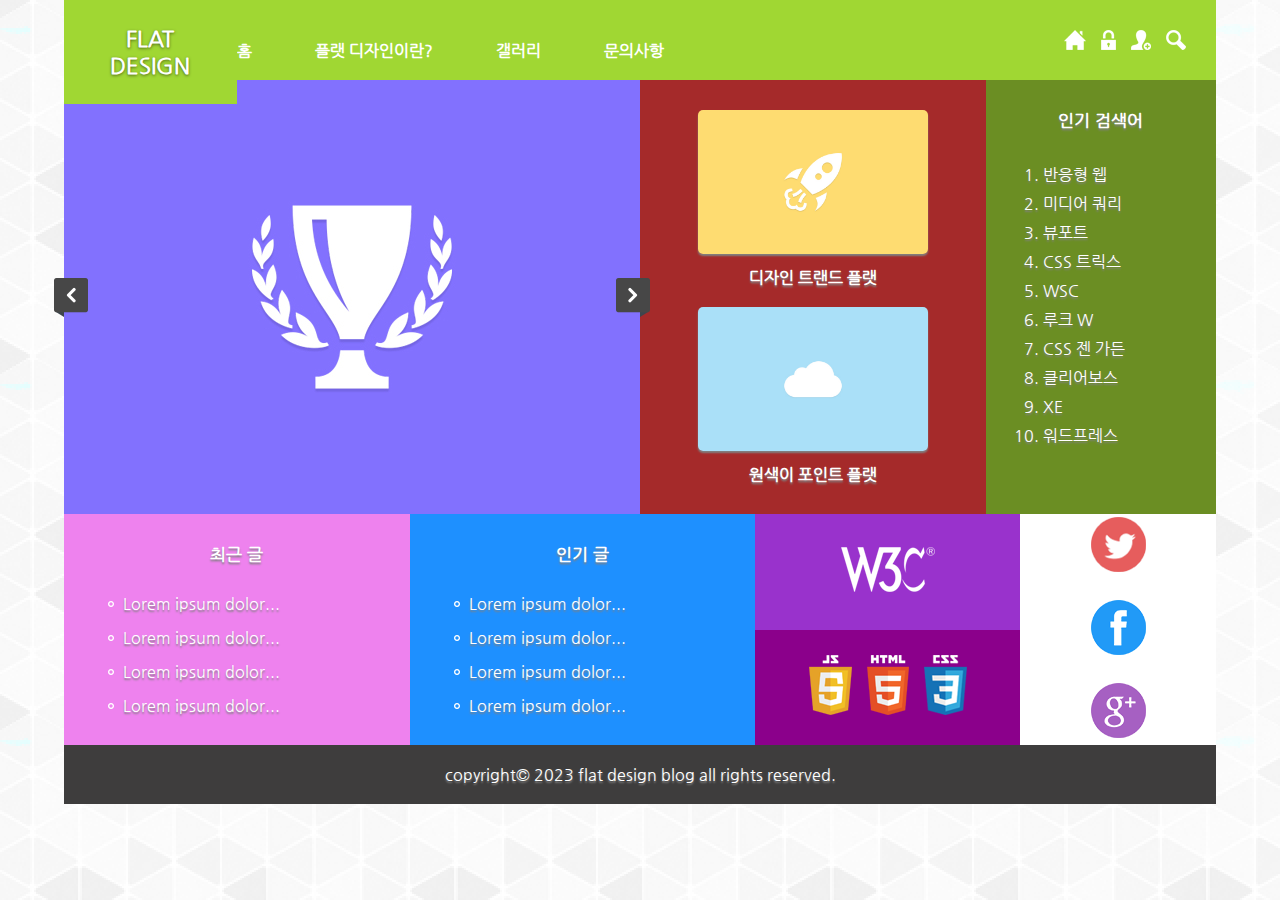
<file: index.html>
<!DOCTYPE html>
<html lang="ko">

<head>
    <meta charset="UTF-8">
    <meta name="viewport" content="width=device-width, initial-scale=1.0">
    <title>FLAT-DESIGN</title>
    <link rel="shortcut icon" href="images/favicon/favicon.ico">
    <link rel="apple-touch-icon-precomposed" href="images/favicon/flat-design-touch.png">
    <!-- <link rel="shortcut icon" href="/images/icon/favicon.ico"> -->
    <link rel="stylesheet" href="css/reset.css">
    <link rel="stylesheet" href="css/default.css">
</head>

<body>
    <div id="wrap">

        <!-- info_section영역 -->
        <section class="info_section">
            <ul class="info_list">
                <li><a href="index.html"><img src="images/s_images/info_icon_01.png" alt="icon1"></a></li>
                <li><a href="#"><img src="images/s_images/info_icon_02.png" alt="icon2"></a></li>
                <li><a href="#"><img src="images/s_images/info_icon_03.png" alt="icon3"></a></li>
                <li><a href="#"><img src="images/s_images/info_icon_04.png" alt="icon4"></a></li>
            </ul><!-- info_list -->
        </section><!-- info_section -->

        <!-- header 영역 -->
        <header class="header">
            <h1 class="logo">
                <a href="index.html">FLAT <br> DESIGN</a>
            </h1><!-- logo -->
            <nav class="nav">
                <ul class="gnb">
                    <li>
                        <a href="index.html">홈</a>
                        <span class="sub_menu_togle_btn">하위토글메뉴버튼</span>
                    </li>
                    <li>
                        <a href="introduce.html">플랫 디자인이란?</a>
                        <span class="sub_menu_togle_btn">하위토글메뉴버튼</span>
                    </li>
                    <li>
                        <a href="gallery.html">갤러리</a>
                        <span class="sub_menu_togle_btn">하위토글메뉴버튼</span>
                    </li>
                    <li>
                        <a href="board.html">문의사항</a>
                        <span class="sub_menu_toggle_btn">하위토글메뉴버튼</span>
                    </li>
                </ul><!-- gnb -->
            </nav><!-- nav -->
            <span class="menu_toggle_btn">전체메뉴토글버튼</span>
        </header><!-- header -->

        <!-- slide_section 영역-->
        <section class="slide_section">
            <span class="prev_btn">이전버튼</span>
            <span class="next_btn">다음버튼</span>
        </section><!-- slide_section -->

        <!-- last_post_section 영역 -->
        <section class="last_post_section">
            <h2 class="title">최근 글</h2>
            <ul class="last_post_list">
                <li><a href="#">Lorem ipsum dolor...</a></li>
                <li><a href="#">Lorem ipsum dolor...</a></li>
                <li><a href="#">Lorem ipsum dolor...</a></li>
                <li><a href="#">Lorem ipsum dolor...</a></li>
            </ul><!-- last_post_list -->
        </section><!-- last_post -->

        <!-- popular_post영역 -->
        <section class="popular_post_section">
            <h2 class="title">인기 글</h2>
            <ul class="popular_post_list">
                <li><a href="#">Lorem ipsum dolor...</a></li>
                <li><a href="#">Lorem ipsum dolor...</a></li>
                <li><a href="#">Lorem ipsum dolor...</a></li>
                <li><a href="#">Lorem ipsum dolor...</a></li>
            </ul><!-- last_post_list -->
        </section><!-- popular_post -->

        <!-- gallery_section 영역 -->
        <section class="gallery_section">
            <ul class="gallery_list">
                <li>
                    <a href="#">
                        <figure>
                            <img src="images/p_images/gallery_01.jpg" alt="갤러리1">
                            <figcaption>디자인 트랜드 플랫</figcaption>
                        </figure>
                    </a>
                </li>
                <li>
                    <a href="#">
                        <figure>
                            <img src="images/p_images/gallery_02.jpg" alt="갤러리2">
                            <figcaption>원색이 포인트 플랫</figcaption>
                        </figure>
                    </a>
                </li>
            </ul><!-- gallery_list -->
        </section><!-- gallery_section -->

        <!-- rankup_section 영역 -->
        <section class="rankup_section">
            <h2 class="title">인기 검색어</h2>
            <ul class="rankup_list">
                <li><a href="#">반응형 웹</a></li>
                <li><a href="#">미디어 쿼리</a></li>
                <li><a href="#">뷰포트</a></li>
                <li><a href="#">CSS 트릭스</a></li>
                <li><a href="#">WSC</a></li>
                <li><a href="#">루크 W</a></li>
                <li><a href="#">CSS 젠 가든</a></li>
                <li><a href="#">클리어보스</a></li>
                <li><a href="#">XE</a></li>
                <li><a href="#">워드프레스</a></li>
            </ul><!-- rankup_list -->
        </section><!-- rankup_section -->

        <!-- banner_section 영역 -->
        <section class="banner_section">
            <div class="banner_box_1">
                <a href="#"><img src="images/s_images/w3c_logo.png" alt="logo"></a>
            </div><!-- banner_box_1 -->

            <div class="banner_box_2">
                <ul class="banner_list">
                    <li><a href="#"><img src="images/s_images/js_logo.png" alt="js"></a></li>
                    <li><a href="#"><img src="images/s_images/html_logo.png" alt="html"></a></li>
                    <li><a href="#"><img src="images/s_images/css_logo.png" alt="css"></a></li>
                </ul><!-- banner_list -->
            </div><!-- banner_box_2 -->

        </section><!-- banner_section -->

        <!-- sns_section 영역 -->
        <section class="sns_section">
            <ul class="sns_list">
                <li><a href="#"><img src="images/s_images/social_icon_01.png" alt="social1"></a></li>
                <li><a href="#"><img src="images/s_images/social_icon_02.png" alt="social2"></a></li>
                <li><a href="#"><img src="images/s_images/social_icon_03.png" alt="social3"></a></li>
            </ul><!-- sns_list -->
        </section><!-- sns_section -->

    <!-- footer 영역 -->
        <footer class="footer">
            <p>
                copyright&copy; 2023 flat design blog all rights reserved.
            </p>
    </footer><!-- footer -->
    </div><!-- wrap -->
</body>

</html>
</file>
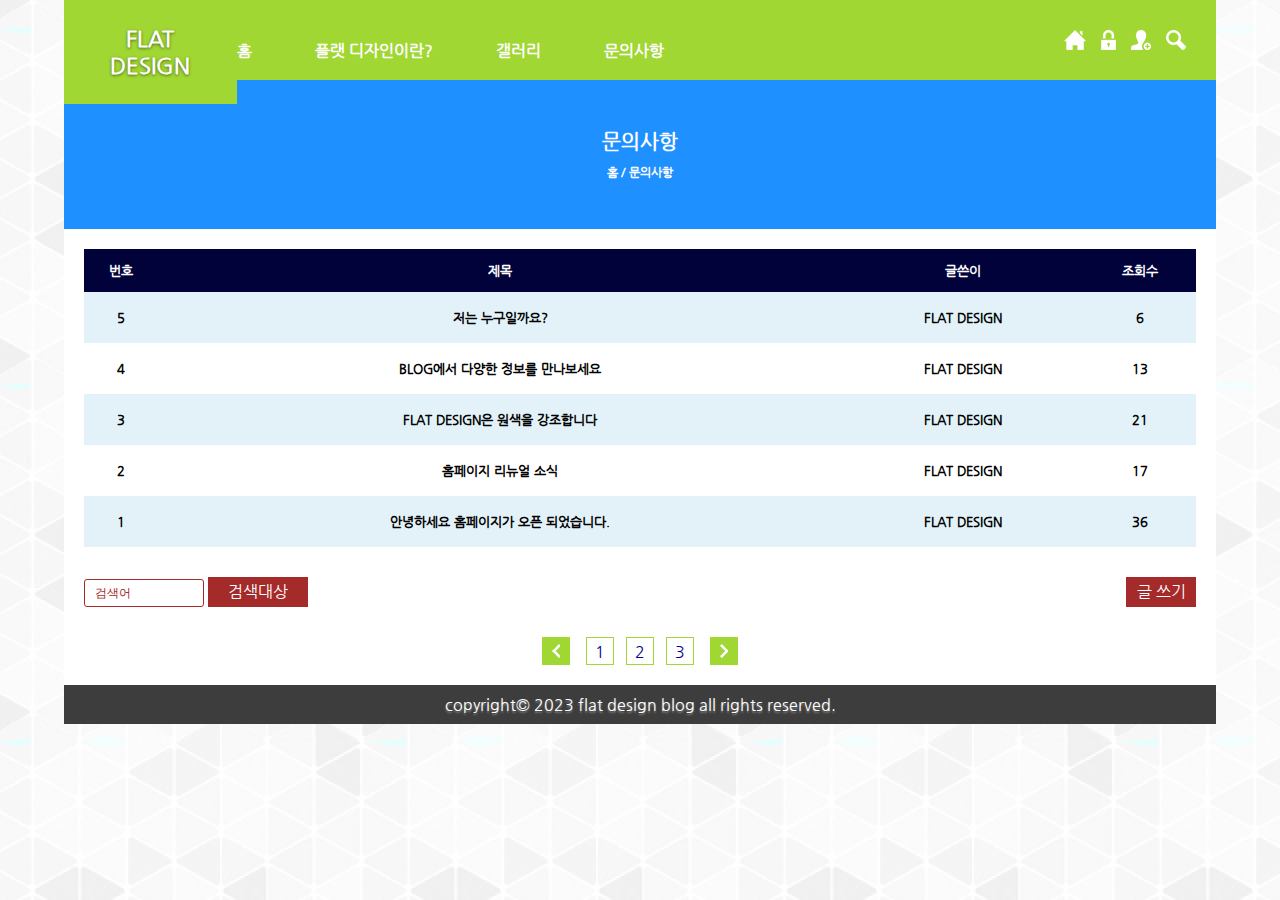
<file: board.html>
<!DOCTYPE html>
<html lang="ko">
<head>
    <meta charset="UTF-8">
    <meta name="viewport" content="width=device-width, initial-scale=1.0">
    <title>문의사항</title>
    <link rel="shortcut icon" href="images/favicon/favicon.ico">
    <link rel="stylesheet" href="css/reset.css">
    <link rel="stylesheet" href="css/board.css">
</head>
<body>
    <div id="wrap">
        
        <!-- info_section영역 -->
        <section class="info_section">
            <ul class="info_list">
                <li><a href="index.html"><img src="images/s_images/info_icon_01.png" alt="icon1"></a></li>
                <li><a href="#"><img src="images/s_images/info_icon_02.png" alt="icon2"></a></li>
                <li><a href="#"><img src="images/s_images/info_icon_03.png" alt="icon3"></a></li>
                <li><a href="#"><img src="images/s_images/info_icon_04.png" alt="icon4"></a></li>
            </ul><!-- info_list -->
        </section><!-- info_section -->

        <!-- header 영역 -->
        <header class="header">
            <h1 class="logo">
                <a href="index.html">FLAT <br> DESIGN</a>
            </h1><!-- logo -->
            <nav class="nav">
                <ul class="gnb">
                    <li>
                        <a href="index.html">홈</a>
                        <span class="sub_menu_togle_btn">하위토글메뉴버튼</span>
                    </li>
                    <li>
                        <a href="introduce.html">플랫 디자인이란?</a>
                        <span class="sub_menu_togle_btn">하위토글메뉴버튼</span>
                    </li>
                    <li>
                        <a href="gallery.html">갤러리</a>
                        <span class="sub_menu_togle_btn">하위토글메뉴버튼</span>
                    </li>
                    <li>
                        <a href="board.html">문의사항</a>
                        <span class="sub_menu_toggle_btn">하위토글메뉴버튼</span>
                    </li>
                </ul><!-- gnb -->
            </nav><!-- nav -->
            <span class="menu_toggle_btn">전체메뉴토글버튼</span>
        </header><!-- header -->

        <!--sub_header_section 영역  -->
        <section class="sub_header_section">
            <h2>문의사항</h2>
            <p>
                <a href="index.html">홈 / </a>
                <a href="board.html">문의사항</a>
            </p>
        </section><!-- sub_header_section -->

        <section class="content_section">
            <div class="content_row_1">
                <table class="board_table">
                    <caption>문의사항 게시판</caption>
                    <thead>
                        <tr>
                            <th>번호</th>
                            <th>제목</th>
                            <th>글쓴이</th>
                            <th>조회수</th>
                        </tr>
                    </thead>
                    <tbody>
                        <tr>
                            <td>5</td>
                            <td><a href="#">저는 누구일까요?</a></td>
                            <td>FLAT DESIGN</td>
                            <td>6</td>
                        </tr>
                        <tr>
                            <td>4</td>
                            <td><a href="#">BLOG에서 다양한 정보를 만나보세요</a></td>
                            <td>FLAT DESIGN</td>
                            <td>13</td>
                        </tr>
                        <tr>
                            <td>3</td>
                            <td><a href="#">FLAT DESIGN은 원색을 강조합니다</a></td>
                            <td>FLAT DESIGN</td>
                            <td>21</td>
                        </tr>
                        <tr>
                            <td>2</td>
                            <td><a href="#">홈페이지 리뉴얼 소식</a></td>
                            <td>FLAT DESIGN</td>
                            <td>17</td>
                        </tr>
                        <tr>
                            <td>1</td>
                            <td><a href="#">안녕하세요 홈페이지가 오픈 되었습니다.</a></td>
                            <td>FLAT DESIGN</td>
                            <td>36</td>
                        </tr>
                    </tbody>
                </table><!-- board_table -->
            </div><!-- content_row_1 -->
            <div class="content_row_2">
                <div class="search_box">
                    <form action="#">
                        <input type="search" class="search_win" placeholder="검색어">
                        <div class="search_select_box">
                            <span>검색대상</span>
                            <ul class="search_select_list">
                                <li>제목</li>
                                <li>내용</li>
                                <li>제목+내용</li>
                                <li>댓글</li>
                                <li>이름</li>
                                <li>닉네임</li>
                                <li>아이디</li>
                                <li>태그</li>
                            </ul>
                        </div><!-- search_seclect_box -->
                    </form>
                </div><!-- search_box -->
                <div class="write_box">
                    <a href="#">글 쓰기</a>
                </div><!-- write_box -->
            </div><!-- content_row_2 -->

            <div class="content_row_3">
                <span class="list_prev_btn">갤러리 이전버튼</span>
                <a href="#">1</a>
                <a href="#">2</a>
                <a href="#">3</a>
                <span class="list_next_btn">갤러리 다음버튼</span>
            </div><!-- content_row_3 -->
        </section><!-- content_section -->

                <!-- footer 영역 -->
                <footer class="footer">
                    <p>
                        copyright&copy; 2023 flat design blog all rights reserved.
                    </p>
                </footer><!-- footer -->

        </section><!-- content_section -->

    </div>
</body>
</html>
</file>
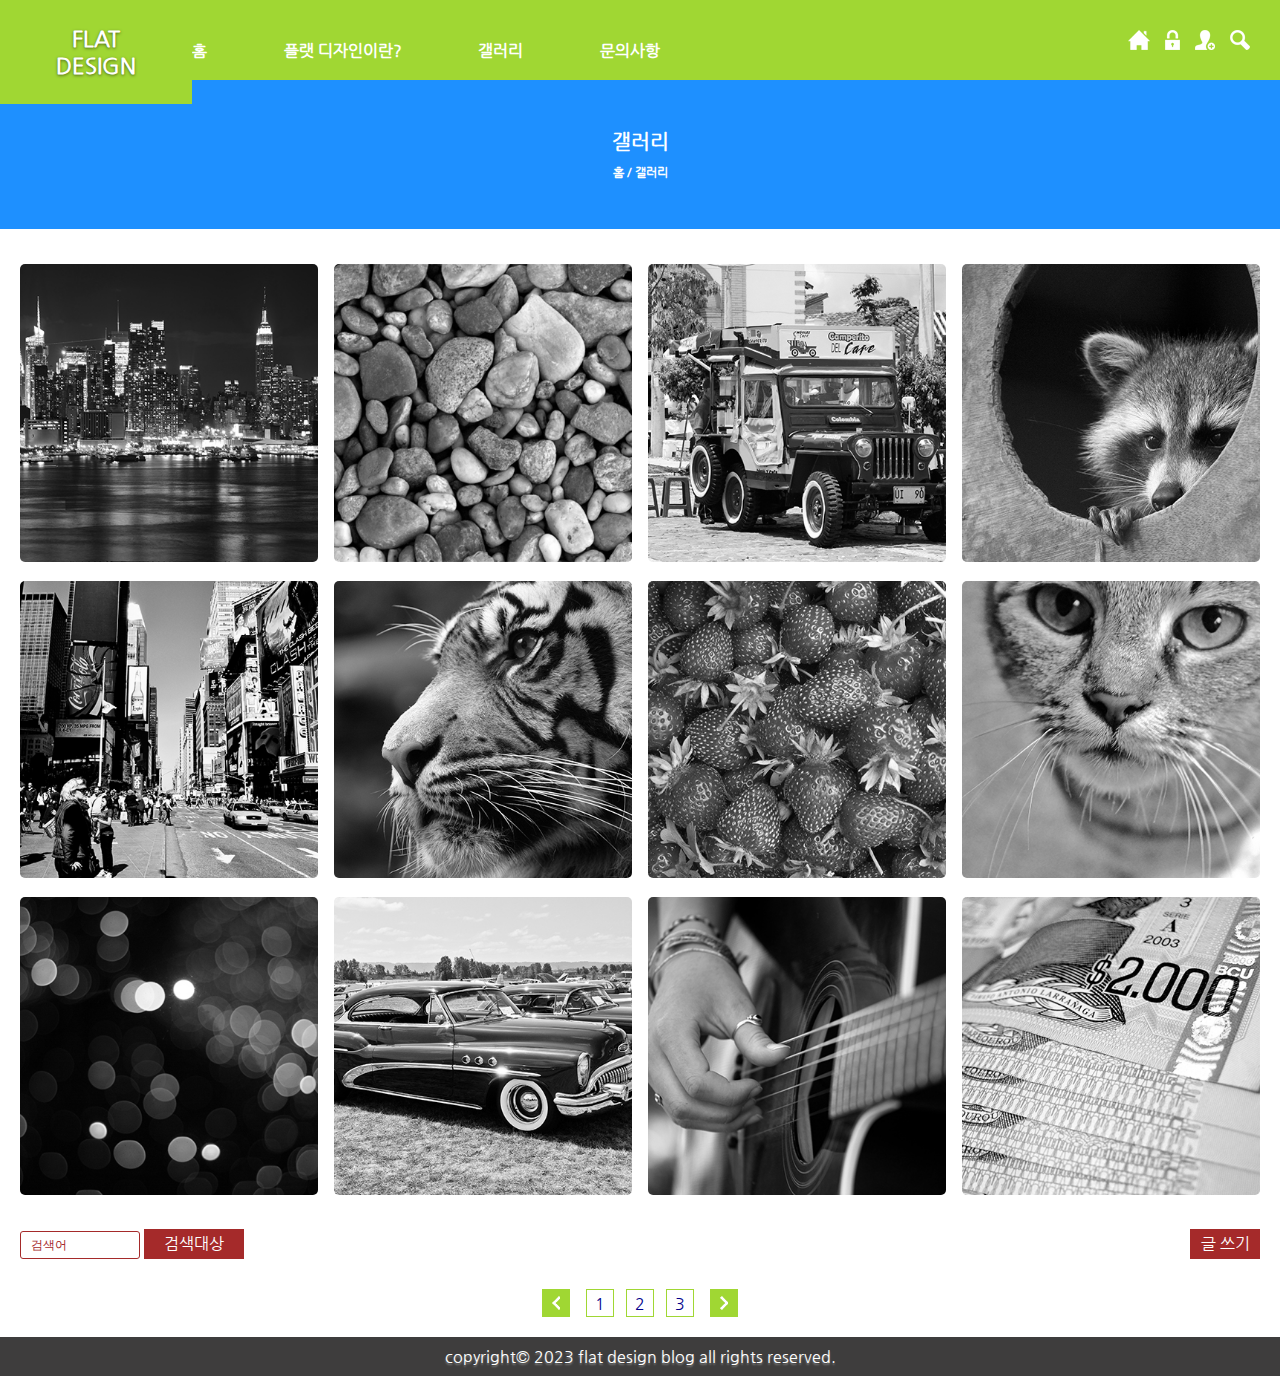
<file: gallery.html>
<!DOCTYPE html>
<html lang="ko">
<head>
    <meta charset="UTF-8">
    <meta name="viewport" content="width=device-width, initial-scale=1.0">
    <title>갤러리</title>
    <link rel="shortcut icon" href="images/favicon/favicon.ico">
    <link rel="stylesheet" href="css/reset.css">
    <link rel="stylesheet" href="css/gallery.css">
</head>
<body>
   <div class="wrap">
        <!-- info_section영역 -->
        <section class="info_section">
            <ul class="info_list">
                <li><a href="index.html"><img src="images/s_images/info_icon_01.png" alt="icon1"></a></li>
                <li><a href="#"><img src="images/s_images/info_icon_02.png" alt="icon2"></a></li>
                <li><a href="#"><img src="images/s_images/info_icon_03.png" alt="icon3"></a></li>
                <li><a href="#"><img src="images/s_images/info_icon_04.png" alt="icon4"></a></li>
            </ul><!-- info_list -->
        </section><!-- info_section -->

        <!-- header 영역 -->
        <header class="header">
            <h1 class="logo">
                <a href="index.html">FLAT <br> DESIGN</a>
            </h1><!-- logo -->
            <nav class="nav">
                <ul class="gnb">
                    <li>
                        <a href="index.html">홈</a>
                        <span class="sub_menu_togle_btn">하위토글메뉴버튼</span>
                    </li>
                    <li>
                        <a href="introduce.html">플랫 디자인이란?</a>
                        <span class="sub_menu_togle_btn">하위토글메뉴버튼</span>
                    </li>
                    <li>
                        <a href="gallery.html">갤러리</a>
                        <span class="sub_menu_togle_btn">하위토글메뉴버튼</span>
                    </li>
                    <li>
                        <a href="board.html">문의사항</a>
                        <span class="sub_menu_toggle_btn">하위토글메뉴버튼</span>
                    </li>
                </ul><!-- gnb -->
            </nav><!-- nav -->
            <span class="menu_toggle_btn">전체메뉴토글버튼</span>
        </header><!-- header -->

        <!--sub_header_section 영역  -->
        <section class="sub_header_section">
            <h2>갤러리</h2>
            <p>
                <a href="index.html">홈 / </a>
                <a href="gallery.html">갤러리</a>
            </p>
        </section><!-- sub_header_section -->

        <section class="content_section">
            <div class="content_row_1">
                <ul class="gallery_list">
                    <li><a href="#"><img src="images/p_images/sub_gallery_01.jpg" alt="sub_gallery_01"></a></li>
                    <li><a href="#"><img src="images/p_images/sub_gallery_02.jpg" alt="sub_gallery_02"></a></li>
                    <li><a href="#"><img src="images/p_images/sub_gallery_03.jpg" alt="sub_gallery_03"></a></li>
                    <li><a href="#"><img src="images/p_images/sub_gallery_04.jpg" alt="sub_gallery_04"></a></li>
                    <li><a href="#"><img src="images/p_images/sub_gallery_05.jpg" alt="sub_gallery_05"></a></li>
                    <li><a href="#"><img src="images/p_images/sub_gallery_06.jpg" alt="sub_gallery_06"></a></li>
                    <li><a href="#"><img src="images/p_images/sub_gallery_07.jpg" alt="sub_gallery_07"></a></li>
                    <li><a href="#"><img src="images/p_images/sub_gallery_08.jpg" alt="sub_gallery_08"></a></li>
                    <li><a href="#"><img src="images/p_images/sub_gallery_09.jpg" alt="sub_gallery_09"></a></li>
                    <li><a href="#"><img src="images/p_images/sub_gallery_10.jpg" alt="sub_gallery_10"></a></li>
                    <li><a href="#"><img src="images/p_images/sub_gallery_11.jpg" alt="sub_gallery_11"></a></li>
                    <li><a href="#"><img src="images/p_images/sub_gallery_12.jpg" alt="sub_gallery_12"></a></li>
                </ul><!-- gallery_list -->
            </div><!-- content_row_1 -->

            <div class="content_row_2">
                <div class="search_box">
                    <form action="#">
                        <input type="search" class="search_win" placeholder="검색어">
                        <div class="search_select_box">
                            <span>검색대상</span>
                            <ul class="search_select_list">
                                <li>제목</li>
                                <li>내용</li>
                                <li>제목+내용</li>
                                <li>댓글</li>
                                <li>이름</li>
                                <li>닉네임</li>
                                <li>아이디</li>
                                <li>태그</li>
                            </ul>
                        </div><!-- search_seclect_box -->
                    </form>
                </div><!-- search_box -->
                <div class="write_box">
                    <a href="#">글 쓰기</a>
                </div><!-- write_box -->
            </div><!-- content_row_2 -->

            <div class="content_row_3">
                <span class="list_prev_btn">갤러리 이전버튼</span>
                <a href="#">1</a>
                <a href="#">2</a>
                <a href="#">3</a>
                <span class="list_next_btn">갤러리 다음버튼</span>
            </div><!-- content_row_3 -->
        </section><!-- content_section -->

                <!-- footer 영역 -->
                <footer class="footer">
                    <p>
                        copyright&copy; 2023 flat design blog all rights reserved.
                    </p>
                </footer><!-- footer -->

   </div> <!-- wrap -->
</body>
</html>
</file>
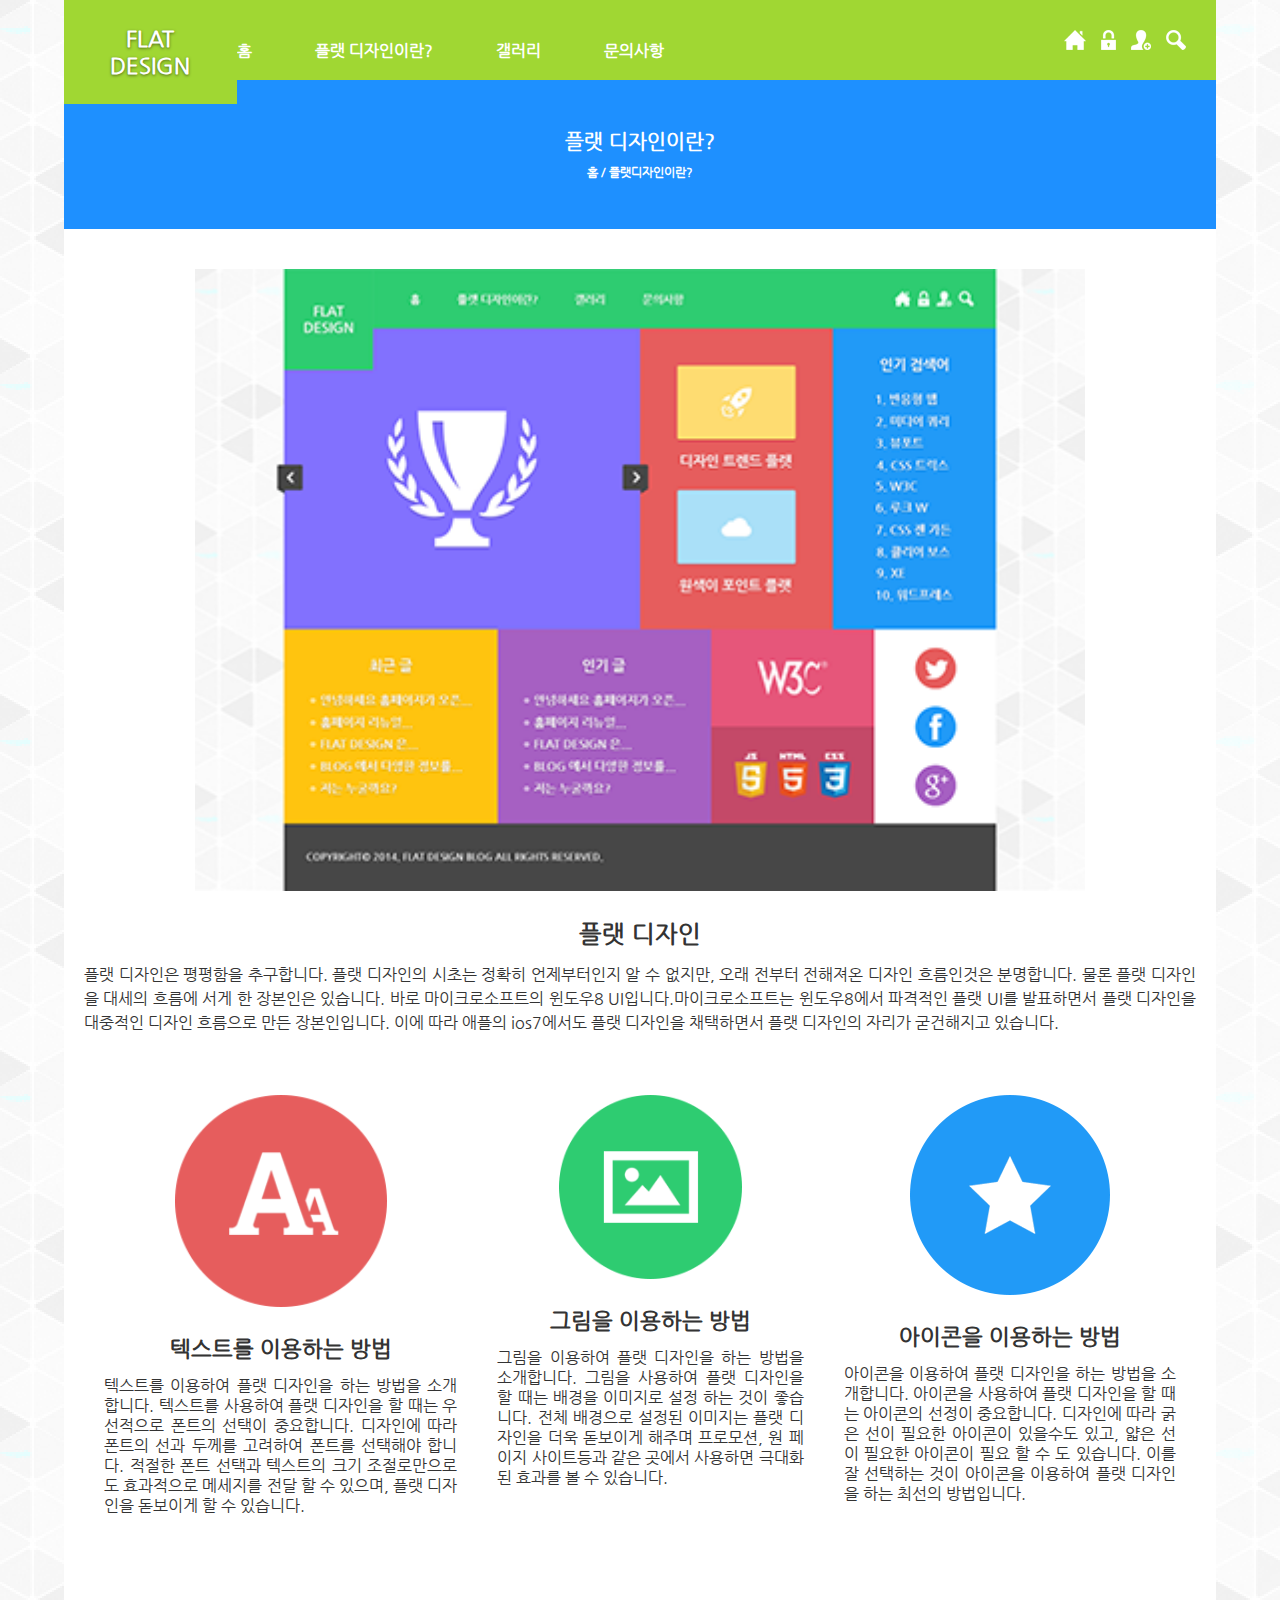
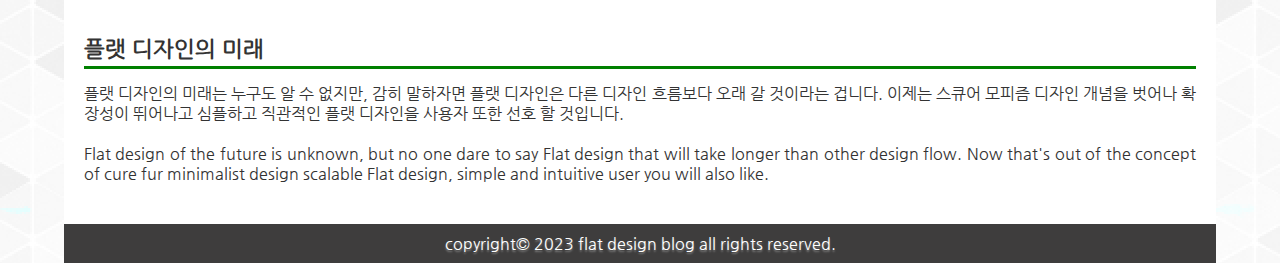
<file: introduce.html>
<!DOCTYPE html>
<html lang="ko">

<head>
    <meta charset="UTF-8">
    <meta name="viewport" content="width=device-width, initial-scale=1.0">
    <title>플랫디자인이란?</title>
    <link rel="shortcut icon" href="images/favicon/favicon.ico">
    <link rel="stylesheet" href="css/reset.css">
    <link rel="stylesheet" href="css/introduce.css">

</head>

<body>
    <div id="wrap">

        <!-- info_section영역 -->
        <section class="info_section">
            <ul class="info_list">
                <li><a href="index.html"><img src="images/s_images/info_icon_01.png" alt="icon1"></a></li>
                <li><a href="#"><img src="images/s_images/info_icon_02.png" alt="icon2"></a></li>
                <li><a href="#"><img src="images/s_images/info_icon_03.png" alt="icon3"></a></li>
                <li><a href="#"><img src="images/s_images/info_icon_04.png" alt="icon4"></a></li>
            </ul><!-- info_list -->
        </section><!-- info_section -->

        <!-- header 영역 -->
        <header class="header">
            <h1 class="logo">
                <a href="index.html">FLAT <br> DESIGN</a>
            </h1><!-- logo -->
            <nav class="nav">
                <ul class="gnb">
                    <li>
                        <a href="index.html">홈</a>
                        <span class="sub_menu_togle_btn">하위토글메뉴버튼</span>
                    </li>
                    <li>
                        <a href="introduce.html">플랫 디자인이란?</a>
                        <span class="sub_menu_togle_btn">하위토글메뉴버튼</span>
                    </li>
                    <li>
                        <a href="gallery.html">갤러리</a>
                        <span class="sub_menu_togle_btn">하위토글메뉴버튼</span>
                    </li>
                    <li>
                        <a href="board.html">문의사항</a>
                        <span class="sub_menu_toggle_btn">하위토글메뉴버튼</span>
                    </li>
                </ul><!-- gnb -->
            </nav><!-- nav -->
            <span class="menu_toggle_btn">전체메뉴토글버튼</span>
        </header><!-- header -->

        <!--sub_header_section 영역  -->
        <section class="sub_header_section">
            <h2>플랫 디자인이란?</h2>
            <p>
                <a href="index.html">홈 / </a>
                <a href="introduce.html">플랫디자인이란?</a>
            </p>
        </section><!-- sub_header_section -->

        <section class="content_section">
            <div class="content_row_1">
                <img src="images/s_images/introduce_01.png" alt="introduce_01">
                <h3>플랫 디자인</h3>
                <p>
                    플랫 디자인은 평평함을 추구합니다. 플랫 디자인의 시초는 정확히 언제부터인지 알 수 없지만, 오래 전부터 전해져온 디자인 흐름인것은 분명합니다. 물론 플랫 디자인을 대세의 흐름에
                    서게 한 장본인은 있습니다. 바로 마이크로소프트의 윈도우8 UI입니다.마이크로소프트는 윈도우8에서 파격적인 플랫 UI를 발표하면서 플랫 디자인을 대중적인 디자인 흐름으로 만든
                    장본인입니다. 이에 따라 애플의 ios7에서도 플랫 디자인을 채택하면서 플랫 디자인의 자리가 굳건해지고 있습니다.
                </p>
            </div><!-- content_row_1 -->
            <div class="content_row_2">
                <ul>
                    <li>
                        <img src="images/s_images/introduce_02.png" alt="introduce_02">
                        <h4>텍스트를 이용하는 방법</h4>
                        <p>
                            텍스트를 이용하여 플랫 디자인을 하는 방법을 소개합니다. 텍스트를 사용하여 플랫 디자인을 할 때는 우선적으로 폰트의 선택이 중요합니다. 디자인에 따라 폰트의 선과
                            두께를 고려하여 폰트를 선택해야 합니다. 적절한 폰트 선택과 텍스트의 크기 조절로만으로도 효과적으로 메세지를 전달 할 수 있으며, 플랫 디자인을 돋보이게 할 수
                            있습니다.
                        </p>
                    </li>
                    <li>
                        <img src="images/s_images/introduce_03.png" alt="introduce_03">
                        <h4>그림을 이용하는 방법</h4>
                        <p>
                            그림을 이용하여 플랫 디자인을 하는 방법을 소개합니다. 그림을 사용하여 플랫 디자인을 할 때는 배경을 이미지로 설정 하는 것이 좋습니다. 전체 배경으로 설정된
                            이미지는 플랫 디자인을 더욱 돋보이게 해주며 프로모션, 원 페이지 사이트등과 같은 곳에서 사용하면 극대화 된 효과를 볼 수 있습니다.
                        </p>
                    </li>
                    <li>
                        <img src="images/s_images/introduce_04.png" alt="introduce_04">
                        <h4>아이콘을 이용하는 방법</h4>
                        <p>
                            아이콘을 이용하여 플랫 디자인을 하는 방법을 소개합니다. 아이콘을 사용하여 플랫 디자인을 할 때는 아이콘의 선정이 중요합니다. 디자인에 따라 굵은 선이 필요한
                            아이콘이 있을수도 있고, 얇은 선이 필요한 아이콘이 필요 할 수 도 있습니다. 이를 잘 선택하는 것이 아이콘을 이용하여 플랫 디자인을 하는 최선의 방법입니다.
                        </p>
                    </li>
                </ul>
            </div><!-- content_row_2 -->
            <div class="content_row_3">
                <h4>플랫 디자인의 미래</h4>
                <div class="para">
                    <p>
                        플랫 디자인의 미래는 누구도 알 수 없지만, 감히 말하자면 플랫 디자인은 다른 디자인 흐름보다 오래 갈 것이라는 겁니다. 이제는 스큐어 모피즘 디자인 개념을 벗어나 확장성이
                        뛰어나고 심플하고 직관적인 플랫 디자인을 사용자 또한 선호 할 것입니다.
                    </p>
                    <p>
                        Flat design of the future is unknown, but no one dare to say Flat design that will take longer
                        than
                        other design flow. Now that's out of the concept of cure fur minimalist design scalable Flat
                        design,
                        simple and intuitive user you will also like.
                    </p>
                </div><!-- para -->
            </div><!-- content_row_3 -->
        </section><!-- content_section -->

        <!-- footer 영역 -->
        <footer class="footer">
            <p>
                copyright&copy; 2023 flat design blog all rights reserved.
            </p>
        </footer><!-- footer -->

    </div><!-- wrap -->
</body>

</html>
</file>
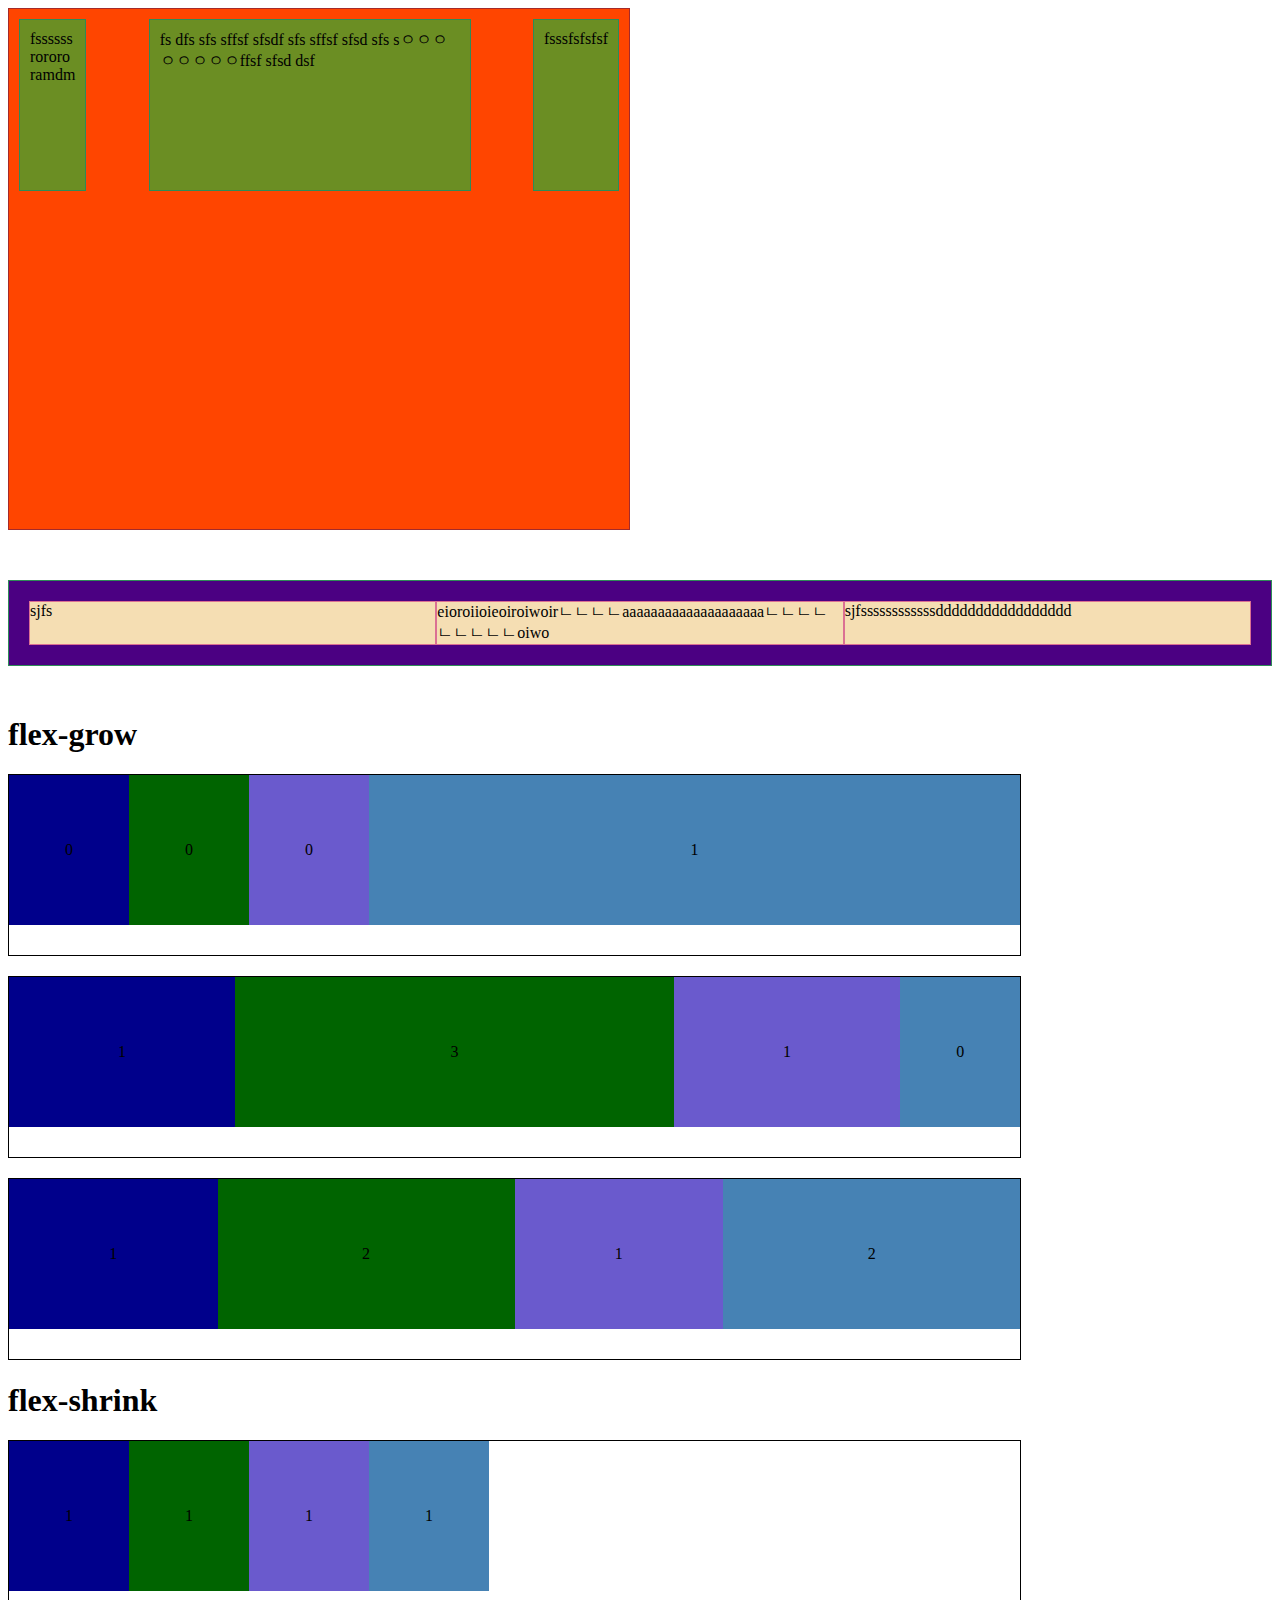
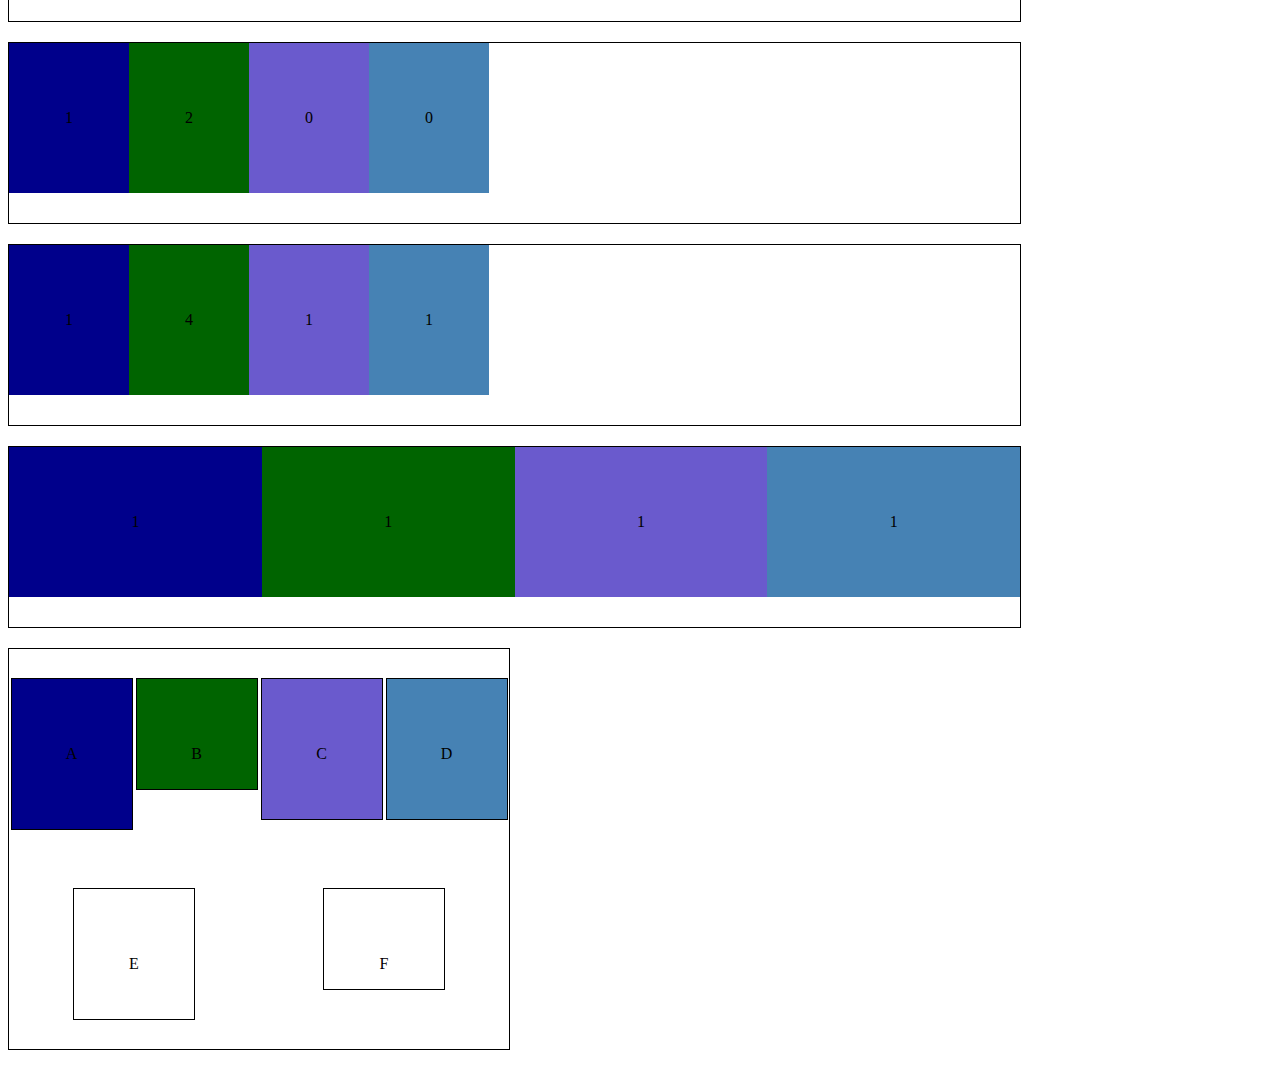
<file: 플렉스연습.html>
<!DOCTYPE html>
<html lang="ko">

<head>
    <meta charset="UTF-8">
    <meta name="viewport" content="width=device-width, initial-scale=1.0">
    <title>Document</title>
    <style type="text/css">
        .container {
            display: flex;

            /* flex-direction: row; */
            /* flex-direction: row-reverse; */
            /* flex-direction: column; */
            /* flex-direction: column-reverse; */

            /* flex-wrap: nowrap; */
            flex-wrap: wrap;
            /* flex-wrap: wrap-reverse; */

            /* flex-wrap: row wrap; */

            /* justify-content: flex-start; */
            /* justify-content: flex-end; */
            /* justify-content: center; */
            /* justify-content: space-around; */
            justify-content: space-between;

            /* align-items: flex-end; */
            /* align-items: flex-start; */
            /* align-items: center; */

            align-content: center;
            align-content: space-around;
            align-content: space-between;

            /* display: inline-flex; */

            background: orangered;
            border: 1px solid brown;
            padding: 10px;
            width: 600px;
            height: 500px;
        }

        .item {
            background: olivedrab;
            border: 1px seagreen solid;
            padding: 10px;
            /* width: 150px;
            height: 150px; */
            /* margin: 0 20px; */
        }

        .item1 {
            width: 300px;
            height: 150px;
        }
        .contents{
            background: indigo;
            border: 1px seagreen solid;
            padding: 20px;
            margin: 50px 0;
            display: flex;

        }
        .box{
            background: wheat;
            border: 1px solid palevioletred;
            /*  플렉스 베이시스
            플렉스 아이템의 데이터 있는 영역의 크기를 설정
            row일 때는 너비, colum일때는 높이를 말함 
            단독 사용은 잘 안하고, 그로우와 쉬링크와 같이 사용
            따로따로 뜯어써도 써도 되지만 보통 flex로 한 번에 같이 써주는데
            그로우 쉬링크 베이시스 순으로 써줌 flex: 0 1 auto; 
            px는 베이시스에만 사용*/
            /* flex-basis: auto; 기본값으로 가진 만큼만 나타남 */
            /* flex-basis: 0;  */
            /* flex-basis: 50%; 크기를 n분의 1 */
            /* flex-basis: 300px; 기본 크기를 300px로 설정, 단 글자가 넘쳐도 넘치는 내용 보여줌*/
            /* flex-basis:50px ; */
            /* flex-basis: 10rem; */
            /* flex-basis: content; 박스에 위드값을 걸었을 떄 박스 위드값 만큼 나타남 */
            width: 100px;
            flex-basis: 100px;
            /* flex-grow: ; 플렉스-베이시스를 기준으로 커질 때 여백의 비율 
            값이 커질 수록 크게 늘어남 */
            /* flex-grow: 0; 기본값으로 내용만큼만 나타냄  */
            /* flex-shrink: ; 플렉스-베이시스를 기준으로 작아질 때 여백의 비율  
            값이 커질 수록 작게 줄어들음*/
            flex-grow: 1;
        }

        .f_container{
            width: 80%;
            height: 180px;
            margin-bottom: 20px;
            display: flex;
            border: 1px solid black;

        }
        .f_item{
            height: 150px;
            text-align: center;
            line-height: 150px;
            flex-basis: 120px;
        }
        .f_item:nth-child(1){
            background: darkblue;
        }
        .f_item:nth-child(2){
            background: darkgreen;
        }
        .f_item:nth-child(3){
            background: slateblue;
        }
        .f_item:nth-child(4){
            background: steelblue;
        }
        .container1 .f_item:nth-child(1){flex-grow: 0;}
        .container1 .f_item:nth-child(2){flex-grow: 0;}
        .container1 .f_item:nth-child(3){flex-grow: 0;}
        .container1 .f_item:nth-child(4){flex-grow: 1;}
        .container2{}
        .container2 .f_item:nth-child(1){flex-grow: 1;}
        .container2 .f_item:nth-child(2){flex-grow: 3;}
        .container2 .f_item:nth-child(3){flex-grow: 1;}
        .container2 .f_item:nth-child(4){flex-grow: 0;}
        .container3{}
        .container3 .f_item:nth-child(1){flex-grow: 1;}
        .container3 .f_item:nth-child(2){flex-grow: 2;}
        .container3 .f_item:nth-child(3){flex-grow: 1;}
        .container3 .f_item:nth-child(4){flex-grow: 2;}

        .container4 .f_item:nth-child(1){flex-shrink: 1;}
        .container4 .f_item:nth-child(2){flex-shrink: 1;}
        .container4 .f_item:nth-child(3){flex-shrink: 1;}
        .container4 .f_item:nth-child(4){flex-shrink: 1;}

        .container5 .f_item:nth-child(1){flex-shrink: 1;}
        .container5 .f_item:nth-child(2){flex-shrink: 2;}
        .container5 .f_item:nth-child(3){flex-shrink: 0;}
        .container5 .f_item:nth-child(4){flex-shrink: 0;}

        .container6 .f_item:nth-child(1){flex-shrink: 1;}
        .container6 .f_item:nth-child(2){flex-shrink: 4;}
        .container6 .f_item:nth-child(3){flex-shrink: 1;}
        .container6 .f_item:nth-child(4){flex-shrink: 1;}
        
        .container7 .f_item:nth-child(1){flex:1 1 100px;}
        .container7 .f_item:nth-child(2){flex:1 1 100px;}
        .container7 .f_item:nth-child(3){flex:1 1 100px;}
        .container7 .f_item:nth-child(4){flex:1 1 100px;}

        .container8 {
            width: 500px;
            height: 400px;
            flex-wrap: wrap;
            align-content: space-around;
            justify-content: space-around;
        }
        .container8 .f_item{
            border: 1px solid black;
        }
        .container8 .f_item:nth-child(1){
            width: 100px;
            height: 150px;
            /* align-self: auto; */
            /* align-self: flex-end; */
            /* align-self: flex-start; */
            /* align-self: center; */
            /* align-self: stretch; */
        }
        .container8 .f_item:nth-child(2){
            width: 120px;
            height: 110px;
            /* align-self: stretch; */
        }
        .container8 .f_item:nth-child(3){
            width: 100px;
            height: 140px;
        }
        .container8 .f_item:nth-child(4){
            width: 120px;
            height: 140px;
        }
        .container8 .f_item:nth-child(5){
            width: 100px;
            height: 130px;
        }
        .container8 .f_item:nth-child(6){
            width: 130px;
            height: 100px;
        }




        </style>
</head>

<body>
    <div class="container">
        <div class="item">fssssss <br> rororo <br> ramdm</div>
        <div class="item item1">fs dfs sfs sffsf sfsdf sfs sffsf sfsd sfs sㅇㅇㅇㅇㅇㅇㅇㅇffsf sfsd dsf </div>
        <div class="item">fsssfsfsfsf</div>
    </div>

    <div class="contents">
        <div class="box">sjfs</div>
        <div class="box">eioroiioieoiroiwoirㄴㄴㄴㄴaaaaaaaaaaaaaaaaaaaaㄴㄴㄴㄴㄴㄴㄴㄴㄴoiwo</div>
        <div class="box">sjfssssssssssssddddddddddddddddd</div>
    </div>

    <h1>flex-grow</h1>

    <div class="f_container container1">
        <div class="f_item">0</div>
        <div class="f_item">0</div>
        <div class="f_item">0</div>
        <div class="f_item">1</div>
    </div>

    <div class="f_container container2">
        <div class="f_item">1</div>
        <div class="f_item">3</div>
        <div class="f_item">1</div>
        <div class="f_item">0</div>
    </div>
    
    <div class="f_container container3">
        <div class="f_item">1</div>
        <div class="f_item">2</div>
        <div class="f_item">1</div>
        <div class="f_item">2</div>
    </div>

    <h1>flex-shrink</h1>
    <div class="f_container container4">
        <div class="f_item">1</div>
        <div class="f_item">1</div>
        <div class="f_item">1</div>
        <div class="f_item">1</div>
    </div>
    
    <div class="f_container container5">
        <div class="f_item">1</div>
        <div class="f_item">2</div>
        <div class="f_item">0</div>
        <div class="f_item">0</div>
    </div>
    
    <div class="f_container container6">
        <div class="f_item">1</div>
        <div class="f_item">4</div>
        <div class="f_item">1</div>
        <div class="f_item">1</div>
    </div>

    <div class="f_container container7">
        <div class="f_item">1</div>
        <div class="f_item">1</div>
        <div class="f_item">1</div>
        <div class="f_item">1</div>
    </div>
    <div class="f_container container8">
        <div class="f_item">A</div>
        <div class="f_item">B</div>
        <div class="f_item">C</div>
        <div class="f_item">D</div>
        <div class="f_item">E</div>
        <div class="f_item">F</div>
    </div>
</body>

</html>
</file>
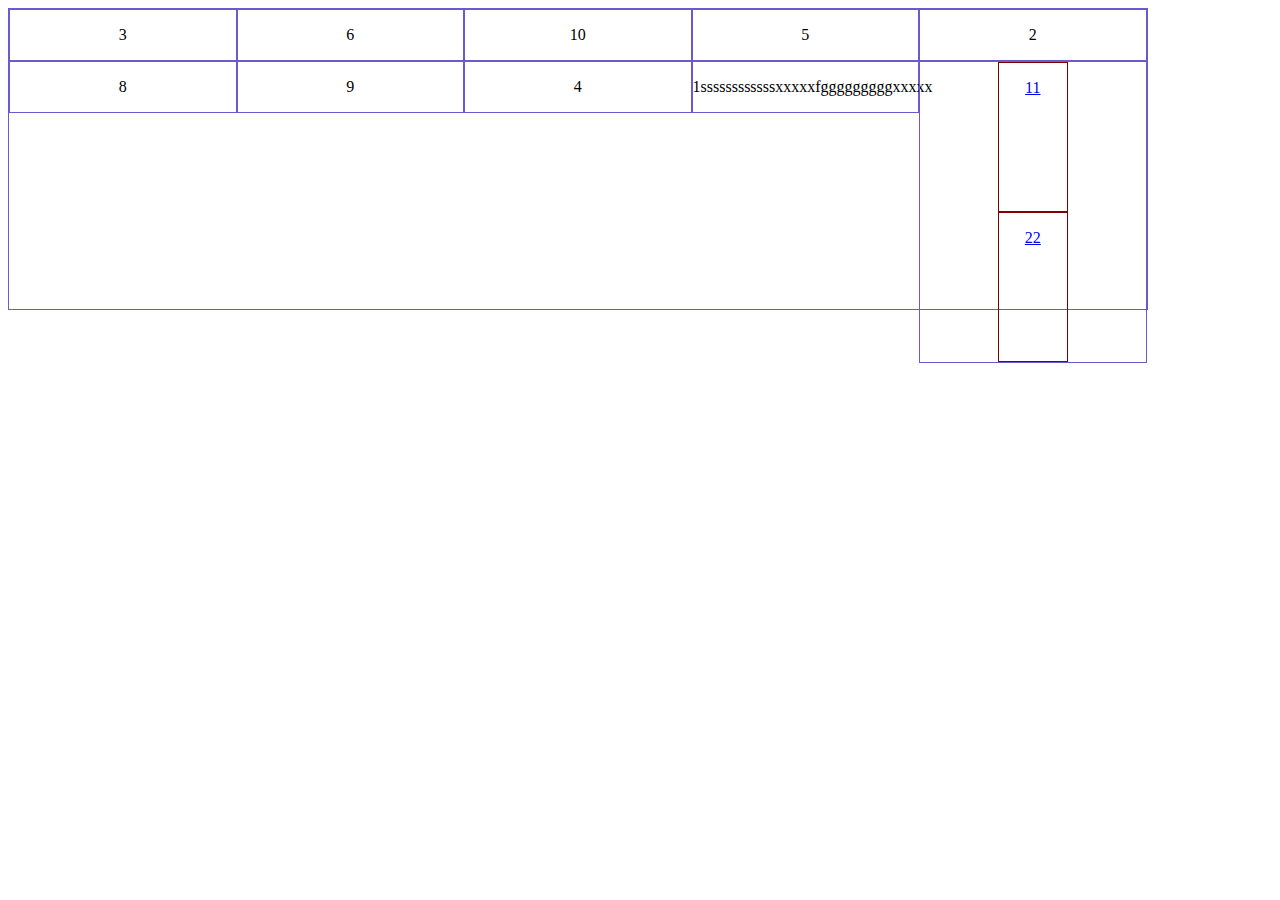
<file: 플렉스오더순서연습.html>
<!DOCTYPE html>
<html lang="ko">
<head>
    <meta charset="UTF-8">
    <meta name="viewport" content="width=device-width, initial-scale=1.0">
    <title>Document</title>
    <style type="text/css">
        ul, ol, li{
            margin: 0;
            padding: 0;
            list-style: none;
            border: 1px slateblue solid;
        }
        .wrap{}
        .wrap ul{
            width: 90%;
            height: 300px;
            /* overflow: hidden; */
            display: flex;
            /* flex-wrap: wrap;
            flex-direction: row; */
            flex-flow: row wrap;
            justify-content:space-between;
            align-content: space-around;
            /* align-items;: center */
        }
        .wrap ul li{
            /* flex-grow: 1 ;
            flex-shrink: 0 ;
            flex-basis: 200px; */
            flex: 1 0 200px;

            /* display: inline-block; */
            /* float: left; */
            text-align: center;
            width: 100px;
            /* width: calc(100% / 5); */
            height: 50px;
            line-height: 50px;
        }
        .wrap ul li:nth-child(1){order:9;}
        .wrap ul li:nth-child(2){order: 5;}
        .wrap ul li:nth-child(3){order: 1;}
        .wrap ul li:nth-child(4){order: 8;}
        .wrap ul li:nth-child(5){order: 4;}
        .wrap ul li:nth-child(6){order: 2;}
        .wrap ul li:nth-child(7){order: 10;width: 500px;height: 300px;}
        .wrap ul li:nth-child(8){order: 6;}
        .wrap ul li:nth-child(9){order: 7;}
        .wrap ul li:nth-child(10){order: 3;}
        .wrap ul li:nth-child(7) .child{
            height: 100%;
            display: flex;
            flex-flow: column nowrap;
            justify-content: center;
            align-items: center;
        }
        .wrap ul li:nth-child(7) .child a{
            border:  1px solid maroon;
            width: 30%;
            flex: auto;
        }
    </style>
</head>
<body>
    <div class="wrap">
        <ul>
            <li>1ssssssssssssxxxxxfgggggggggxxxxx</li>
            <li>2</li>
            <li>3</li>
            <li>4</li>
            <li>5</li>
            <li>6</li>
            <li>
                <div class="child">
                    <a href="#">11</a>
                    <a href="#">22</a>
                </div>
            </li>
            <li>8</li>
            <li>9</li>
            <li>10</li>
        </ul>
    </div><!-- wrap -->
</body>
</html>
</file>
<file: css/default.css>
@charset "utf-8";
/* 모바일용 css*/
/* 기본 css */

/* wrap 영역 */
#wrap {
    width: 80%;
    margin: 0 auto;
    max-width: 1200px;
    display: flex;
    /* flex-wrap: wrap;
    flex-direction: column; */
    flex-flow: column wrap;
}

/* info_section 영역 */
.info_section {
    order: 1;
    width: 100%;
}

/* info_list 영역 */
.info_list {
    background: rgb(160, 215, 51);
    display: flex;
    border-bottom: 2px solid rgb(212, 235, 166);
}

.info_list li {
    width: 25%;
    text-align: center;
    /* border: salmon 1px solid; */
}

.info_list li a {
    display: block;
    padding: 10px 0;
}

.info_list li a img {}

/* header영역 */
.header {
    width: 100%;
    position: relative;
    order: 2;
    background: rgb(160, 215, 51);
    display: flex;
    flex-direction: column;

}

.header .logo {
    background: rgb(160, 215, 51);
    text-align: center;
    padding: 25px 0;
    font-size: 1.4em;
    line-height: 27px;
    color: white;
    text-shadow: 0 1px 3px rgb(76, 102, 23);
    order: 1;
}

.nav {
    width: 100%;
    order: 2;
}

.gnb {
    display: none;
}

.gnb li {
    background: rgb(27, 27, 84);
    display: flex;
}

.gnb li a {
    width: 80%;
    color: white;
    padding: 10px 0;
    text-indent: 20px;
    font-weight: bold;
}

.gnb li span {
    width: 20%;
    background: url(../images/s_images/sub_menu_toggle_btn.png) no-repeat;
    background-position: center center;
    cursor: pointer;
    text-indent: -9999px;
    /* border: 1px solid white; */
}

.menu_toggle_btn {
    display: block;
    width: 30px;
    height: 30px;
    background: url(../images/s_images/menu_toggle_btn.png) no-repeat;
    text-indent: -9999px;
    cursor: pointer;
    position: absolute;
    right: 10px;
    top: 10px;
}

/* slide_section영역 */
.slide_section {
    width: 100%;
    height: 300px;
    background: url(../images/p_images/slider_01.jpg) no-repeat;
    background-position: center center;
    display: flex;
    align-items: center;
    justify-content: space-between;
    order: 3;
}

.slide_section span {
    width: 34px;
    height: 39px;
    background: url(../images/s_images/slider_arrow.png) no-repeat;
    text-indent: -9999px;
}

span.prev_btn {
    background-position: 0 0;
    margin-left: -10px;
}

span.next_btn {
    background-position: -34px 0;
    margin-right: -10px;
}

/* last_post & popular_post 영역 */
.last_post_section {
    background: violet;
    order: 4;
}

.popular_post_section {
    background: dodgerblue;
    order: 5;
}

.last_post_section,
.popular_post_section {
    padding: 40px 12.5%;
    color: white;
    text-shadow: 0 2px 2px gray;
}

.title {
    text-align: center;
    margin-bottom: 30px;
    font-size: 22px;
}

.last_post_list li,
.popular_post_list li {
    margin-top: 15px;
    padding-left: 15px;
    /* list-style: circle; */
    background: url(../images/s_images/post_circle_icon.png) no-repeat;
    background-position: left center;
}

/* .last_post_list li:first-child , .popular_post_list li:first-child{
    margin-top: 0 !important; 
} */

/* gallery_section 영역 */
.gallery_section {
    padding: 40px 12.5%;
    text-align: center;
    background: brown;
    color: white;
    text-shadow: 0 2px 2px gray;
    order: 6;
}

.gallery_section img {
    width: 100%;
    border-radius: 5px;
    box-shadow: 0 2px 2px gray;
}

.gallery_section figcaption {
    font-size: 18px;
    font-weight: bold;
    margin-top: 10px;
}

.gallery_list li:last-child {
    margin-top: 20px;
}

/* rankup_section 영역 */
.rankup_section {
    padding: 40px 12.5%;
    background: olivedrab;
    color: white;
    text-shadow: 0 2px 2px gray;
    order: 7;
}

.rankup_list {
    display: flex;
    flex-wrap: wrap;
    justify-content: space-between;
}

.rankup_list li {
    width: 48%;
    margin-top: 15px;
    text-align: center;
}

.rankup_list li a {
    display: block;
    border: 1px solid white;
    border-radius: 5px;
    padding: 10px 0;
}

/* banner_section 영역 */
.banner_section {
    order: 8;
}

.banner_box_1 {
    background: darkorchid;
}

.banner_box_1 a {
    display: block;
    text-align: center;
    padding: 30px 0;
}

.banner_box_2 {
    background: darkmagenta;
}

.banner_list {
    display: flex;
    justify-content: space-between;
    padding: 40px 12.5%;
}

.banner_list li {}

.banner_list li a {}

/* sns_section 영역 */
.sns_section {
    padding: 40px 12.5%;
    background: white;
    order: 9;
}

.sns_list {
    display: flex;
    justify-content: space-between;
}

/* footer 영역 */
.footer {
    width: 100%;
    background: rgb(62, 61, 61);
    color: white;
    text-align: center;
    order: 10;
}

.footer p {
    padding: 10px 12.5%;
    text-shadow: 0 2px 2px gray;
}

/* 태블릿용 */
@media screen and (min-width:768px) {

    /* 기본 css */
    #wrap {
        flex-flow: row wrap;
    }

    /* header 영역*/
    .header {
        flex-direction: row;
        height: 80px;
    }

    .header .logo {
        position: absolute;
        left: 0;
        top: 0;
        width: 15%;
    }

    .gnb {
        display: none;
        width: 40%;
        position: absolute;
        right: 0;
        top: 80px;
    }

    /* slide_section영역 */
    .slide_section {
        width: 60%;
        height: 400px;
    }

    .slide_section span {
        z-index: 2;
    }

    /* last_post & popular_post 영역 */
    .last_post_section {
        order: 5;
        width: 40%;
        padding: 30px;
    }

    .popular_post_section {
        order: 6;
        width: 40%;
        padding: 30px;
    }

    .last_post_list,
    .popular_post_list {
        padding: 0 5%;
    }
    .title{}
    /* gallery_section 영역 */
    .gallery_section {
        order: 8;
        width: 70%;
        padding: 30px 5%;
    }

    .gallery_list {
        display: flex;
        justify-content: space-between;
    }

    .gallery_list li {
        width: 40%;
    }

    .gallery_list li:last-child {
        margin-top: 0;
    }

    /* rankup_section 영역 */
    .rankup_section {
        order: 4;
        width: 40%;
        padding: 30px 5%;
    }

    /* banner_section 영역 */
    .banner_section {
        order: 9;
        width: 30%;
        display: flex;
        flex-direction: column;
    }

    .banner_section>div {
        flex: 1 1 0;
    }

    .banner_box_1 {
        display: flex;
        justify-content: center;
        align-items: center;
    }

    .banner_box_1 a {
        padding: 0;
    }

    .banner_box_2 {
        display: flex;
        justify-content: center;
        align-items: center;
    }

    .banner_list {
        padding: 0;
    }

    .banner_list li:nth-child(2) {
        margin: 0 15px;
    }

    /* sns_section 영역 */
    .sns_section {
        order: 7;
        width: 20%;
        padding: 0;
        display: flex;
        justify-content: center;
        align-items: center;
    }

    .sns_list {
        flex-direction: column;
    }

    .sns_list li:nth-child(2) {
        margin: 24px 0;
    }
}

/* pc용 */
@media screen and (min-width:960px) {

    /* wrap 영역 */
    #wrap {
        width: 90%;
        position: relative;
    }

    /* info_section 영역 */
    .info_section {
        order: 0;
        position: absolute;
        right: 30px;
        top: 30px;
        z-index: 30;
        width: auto;
    }

    .info_list {
        border-bottom: none;
    }

    .info_list li {
        width: auto;
        margin-left: 15px;
    }

    .info_list li a {
        padding: 0;
    }

    /* header영역 */
    .header {
        justify-content: flex-end;
        order: 1;
    }

    .header .logo {}

    .nav {
        width: 85%;
    }

    .gnb {
        display: flex !important;
        width: 50%;
        height: 100px;
        position: static;
        align-items: center;
    }

    .gnb li {
        background: transparent;
        display: block;
        flex: 1 1 auto;
    }

    .gnb li a {
        width: auto;
        padding: 0;
        text-indent: 0;
    }
    .gnb li span{
        display: none;
    }
    .menu_toggle_btn{
        display: none;
    }
    /* slide_section영역 */
    .slide_section{
        order:2;
        width: 50%;
        height: auto;
            }
/* last_post & popular_post 영역 */
.last_post_section {
    width: 30%;

}
.popular_post_section{
    width: 30%;

}
.last_post_list,
.popular_post_list {
}
.title{
    font-size: 17px;
}
/* gallery_section 영역 */
.gallery_section{
    width: 30%;
    order: 3;
    padding: 30px 5%;
}
.gallery_list{
    display: block;
}
.gallery_list li{
    width: 100%;
}
.gallery_section figcaption{
    font-size: 16px;
}
.gallery_list li:last-child {
    margin-top: 20px;
}

/* rankup_section 영역 */
.rankup_section {
    order: 4;
    width: 20%;
}
.rankup_list{
    display: block;
}
.rankup_list li{
    width: 100%;
    list-style: decimal;
    text-align: left;
    margin-top: 0;
}
.rankup_list li a{
    border: none;
    padding: 5px 0;
}
    /* banner_section 영역 */
    .banner_section{
        order: 7;
        width: 23%;
    }
    
    /* sns_section 영역 */
    .sns_section {
        order: 8;
        width: 17%;
    }
    /* footer 영역 */
.footer{
    order: 9;
}
.footer p{
    padding: 20px 12.5%;
}
}/* 960 미디어/*어 */
</file>
<file: css/board.css>
@charset "utf-8";
/* 기본 css */
/* wrap 영역 */
#wrap {
    width: 80%;
    margin: 0 auto;
    max-width: 1200px;
    display: flex;
    /* flex-wrap: wrap;
    flex-direction: column; */
    flex-flow: column wrap;
}

/* info_section 영역 */
.info_section {
    order: 1;
    width: 100%;
}

/* info_list 영역 */
.info_list {
    background: rgb(160, 215, 51);
    display: flex;
    border-bottom: 2px solid rgb(212, 235, 166);
}

.info_list li {
    width: 25%;
    text-align: center;
    /* border: salmon 1px solid; */
}

.info_list li a {
    display: block;
    padding: 10px 0;
}

.info_list li a img {}

/* header영역 */
.header {
    width: 100%;
    position: relative;
    order: 2;
    background: rgb(160, 215, 51);
    display: flex;
    flex-direction: column;

}

.header .logo {
    background: rgb(160, 215, 51);
    text-align: center;
    padding: 25px 0;
    font-size: 1.4em;
    line-height: 27px;
    color: white;
    text-shadow: 0 1px 3px rgb(76, 102, 23);
    order: 1;
}

.nav {
    width: 100%;
    order: 2;
}

.gnb {
    display: none;
}

.gnb li {
    background: rgb(27, 27, 84);
    display: flex;
}

.gnb li a {
    width: 80%;
    color: white;
    padding: 15px 0;
    text-indent: 20px;
    font-weight: bold;
}

.gnb li span {
    width: 20%;
    background: url(../images/s_images/sub_menu_toggle_btn.png) no-repeat;
    background-position: center center;
    cursor: pointer;
    text-indent: -9999px;
    /* border: 1px solid white; */
}

.menu_toggle_btn {
    display: block;
    width: 30px;
    height: 30px;
    background: url(../images/s_images/menu_toggle_btn.png) no-repeat;
    text-indent: -9999px;
    cursor: pointer;
    position: absolute;
    right: 10px;
    top: 10px;
}

/* sub_header_section 영역 */
.sub_header_section{
    order: 3;
    background: dodgerblue;
    padding: 50px 0;
    text-align: center;
    color: white;
}
.sub_header_section h2{
    margin-bottom: 12px;
    font-size: 20px;
}
.sub_header_section p{
    font-weight: 600;
    font-size: 12px;
}

/* content_section 영역 */
.content_section{
    order: 4;
    padding: 20px;
    background: white;
}
.content_row_1{}
.board_table{
    width: 100%;
}
.board_table caption{
    display: none;
}
.board_table thead , .board_table tbody{
    font-size: 13px;
    text-align: center;
    font-weight: bold;
}
.board_table thead{
    background: rgb(2, 2, 59);
    color: white;
}
.board_table tbody tr:nth-child(odd){
    background: rgb(226, 242, 248);
}
.board_table thead th{
    padding: 14px 0;
}
.board_table tbody td{
    padding: 18px 0;
}
.board_table thead tr th:nth-child(1),
.board_table thead tr th:nth-child(3),
.board_table thead tr th:nth-child(4),

.board_table tbody tr td:nth-child(1),
.board_table tbody tr td:nth-child(3),
.board_table tbody tr td:nth-child(4){
    display: none;
}

.content_row_2{
    display: flex;
    justify-content: space-between;
    margin: 30px 0;
}
.search_box{}
.search_win{
    width: 120px;
    height: 28px;
    font-size: 12px;
    line-height: 28px;
    text-indent: 10px;
}
input{
    border: 1px solid brown;
    border-radius: 3px;
    color: brown;
}
input::placeholder{
    color: brown;
}
.search_select_box{
    /* display: inline-block; */
    display: none;
    position: relative;
    }
    .search_select_box:hover .search_select_list{
        display: block;
    }
.search_select_box span{
    display: inline-block;
    background: brown;
    color: white;
    width: 100px;
    height: 30px;
    line-height: 30px;
    cursor: pointer;
    text-align: center;
}
.search_select_list{
    position: absolute;
    width: 100px;
    display: none;
}
.search_select_list li{
    padding: 6px 0;
    background: brown;
    color: white;
    text-indent: 10px;
    cursor: pointer;
}
.write_box{
    width: 70px;
    height: 30px;
    line-height: 30px;
    background: brown;
    color: white;
    text-align: center;
}
.write_box a{}

.content_row_3{
    display: flex;
    justify-content: center;
}
.content_row_3 span{
    width: 28px;
    height: 28px;
    text-indent: -9999px;
    background-color: rgb(160, 215, 51);
}
.content_row_3 span.list_prev_btn{
    background-image: url(../images/s_images/list_prev_btn.png);
    background-repeat: no-repeat;
    background-position: center center;
    margin-right: 10px;
}
.content_row_3 span.list_next_btn{
    background-image: url(../images/s_images/list_next_btn.png);
    background-repeat: no-repeat;
    background-position: center center;
    margin-left: 10px;
}

.content_row_3 a{
    width: 28px;
    height: 28px;
    line-height: 28px;
    text-align: center;
    border: 1px solid rgb(160, 215, 51);
    color: darkblue;
    margin: 0 6px;
    transition: all 0.3s;
}
.content_row_3 a:hover{
    background: rgb(160, 215, 51);
    color: white;
}
/* footer 영역 */
.footer {
    width: 100%;
    background: rgb(62, 61, 61);
    color: white;
    text-align: left;
    order: 10;
}

.footer p {
    padding: 10px 12.5%;
    text-shadow: 0 2px 2px gray;
}

/* 태블릿용 */
@media screen and (min-width:768px){
    /* header영역 */
    .header{
        flex-direction: row;
        height: 80px;
    }
    .header .logo{
        position: absolute;
        left: 0;
        top: 0;
        width: 15%;
    }
    .gnb {
        display: none;
        width: 40%;
        position: absolute;
        right: 0;
        top: 80px;
    }
    .board_table thead tr th:nth-child(1),
.board_table thead tr th:nth-child(3),
.board_table thead tr th:nth-child(4),

.board_table tbody tr td:nth-child(1),
.board_table tbody tr td:nth-child(3),
.board_table tbody tr td:nth-child(4){
    display: table-cell;
}
.search_select_box{
    display: inline-block;
}
.footer{
    text-align: center;
}
}/* min-width:768px */

/* pc용 */
@media screen and (min-width:960px){
/* wrap 영역 */
#wrap {
    width: 90%;
    position: relative;
}

/* info_section 영역 */
.info_section {
    order: 0;
    position: absolute;
    right: 30px;
    top: 30px;
    z-index: 30;
    width: auto;
}

.info_list {
    border-bottom: none;
}

.info_list li {
    width: auto;
    margin-left: 15px;
}

.info_list li a {
    padding: 0;
}

/* header영역 */
.header {
    justify-content: flex-end;
    order: 1;
}

.header .logo {}

.nav {
    width: 85%;
}

.gnb {
    display: flex !important;
    width: 50%;
    height: 100px;
    position: static;
    align-items: center;
}

.gnb li {
    background: transparent;
    display: block;
    flex: 1 1 auto;
}

.gnb li a {
    width: auto;
    padding: 0;
    text-indent: 0;
}
.gnb li span{
    display: none;
}
.menu_toggle_btn{
    display: none;
}
}/* min-width:960px */
</file>
<file: css/gallery.css>
@charset "utf-8";

/* 기본  css */
/* wrap 영역 */
#wrap {
    width: 80%;
    margin: 0 auto;
    max-width: 1200px;
    display: flex;
    /* flex-wrap: wrap;
    flex-direction: column; */
    flex-flow: column wrap;
}

/* info_section 영역 */
.info_section {
    order: 1;
    width: 100%;
}

/* info_list 영역 */
.info_list {
    background: rgb(160, 215, 51);
    display: flex;
    border-bottom: 2px solid rgb(212, 235, 166);
}

.info_list li {
    width: 25%;
    text-align: center;
    /* border: salmon 1px solid; */
}

.info_list li a {
    display: block;
    padding: 10px 0;
}

.info_list li a img {}

/* header영역 */
.header {
    width: 100%;
    position: relative;
    order: 2;
    background: rgb(160, 215, 51);
    display: flex;
    flex-direction: column;

}

.header .logo {
    background: rgb(160, 215, 51);
    text-align: center;
    padding: 25px 0;
    font-size: 1.4em;
    line-height: 27px;
    color: white;
    text-shadow: 0 1px 3px rgb(76, 102, 23);
    order: 1;
}

.nav {
    width: 100%;
    order: 2;
}

.gnb {
    display: none;
}

.gnb li {
    background: rgb(27, 27, 84);
    display: flex;
}

.gnb li a {
    width: 80%;
    color: white;
    padding: 15px 0;
    text-indent: 20px;
    font-weight: bold;
}

.gnb li span {
    width: 20%;
    background: url(../images/s_images/sub_menu_toggle_btn.png) no-repeat;
    background-position: center center;
    cursor: pointer;
    text-indent: -9999px;
    /* border: 1px solid white; */
}

.menu_toggle_btn {
    display: block;
    width: 30px;
    height: 30px;
    background: url(../images/s_images/menu_toggle_btn.png) no-repeat;
    text-indent: -9999px;
    cursor: pointer;
    position: absolute;
    right: 10px;
    top: 10px;
}

/* sub_header_section 영역 */
.sub_header_section{
    order: 3;
    background: dodgerblue;
    padding: 50px 0;
    text-align: center;
    color: white;
}
.sub_header_section h2{
    margin-bottom: 12px;
    font-size: 20px;
}
.sub_header_section p{
    font-weight: 600;
    font-size: 12px;
}

/* content_section 영역 */
.content_section{
    order: 4;
    padding: 20px;
    background: white;
}
.content_row_1{
    text-align: center;
}
.content_row_1 .gallery_list{}
.content_row_1 .gallery_list li{
    margin-top: 15px;
}
.content_row_1 .gallery_list li img{
    width: 100%;
    max-width: 100%;
    border-radius: 5px;
    filter: grayscale(1);
    transition: all 0.5s;
}
.content_row_1 .gallery_list li img:hover{
    filter: grayscale(0);
}
.content_row_2{
    display: flex;
    justify-content: space-between;
    margin: 30px 0;
}
.search_box{}
.search_win{
    width: 120px;
    height: 28px;
    font-size: 12px;
    line-height: 28px;
    text-indent: 10px;
}
input{
    border: 1px solid brown;
    border-radius: 3px;
    color: brown;
}
input::placeholder{
    color: brown;
}
.search_select_box{
    /* display: inline-block; */
    display: none;
    position: relative;
    }
    .search_select_box:hover .search_select_list{
        display: block;
    }
.search_select_box span{
    display: inline-block;
    background: brown;
    color: white;
    width: 100px;
    height: 30px;
    line-height: 30px;
    cursor: pointer;
    text-align: center;
}
.search_select_list{
    position: absolute;
    width: 100px;
    display: none;
}
.search_select_list li{
    padding: 6px 0;
    background: brown;
    color: white;
    text-indent: 10px;
    cursor: pointer;
}
.write_box{
    width: 70px;
    height: 30px;
    line-height: 30px;
    background: brown;
    color: white;
    text-align: center;
}
.write_box a{}

.content_row_3{
    display: flex;
    justify-content: center;
}
.content_row_3 span{
    width: 28px;
    height: 28px;
    text-indent: -9999px;
    background-color: rgb(160, 215, 51);
}
.content_row_3 span.list_prev_btn{
    background-image: url(../images/s_images/list_prev_btn.png);
    background-repeat: no-repeat;
    background-position: center center;
    margin-right: 10px;
}
.content_row_3 span.list_next_btn{
    background-image: url(../images/s_images/list_next_btn.png);
    background-repeat: no-repeat;
    background-position: center center;
    margin-left: 10px;
}

.content_row_3 a{
    width: 28px;
    height: 28px;
    line-height: 28px;
    text-align: center;
    border: 1px solid rgb(160, 215, 51);
    color: darkblue;
    margin: 0 6px;
    transition: all 0.3s;
}
.content_row_3 a:hover{
    background: rgb(160, 215, 51);
    color: white;
}
/* footer 영역 */
.footer {
    width: 100%;
    background: rgb(62, 61, 61);
    color: white;
    text-align: left;
    order: 10;
}

.footer p {
    padding: 10px 12.5%;
    text-shadow: 0 2px 2px gray;
}

/* 태블릿용 */
@media screen and (min-width:768px) {
    /* header영역 */
    .header{
        flex-direction: row;
        height: 80px;
    }
    .header .logo{
        position: absolute;
        left: 0;
        top: 0;
        width: 15%;
    }
    .gnb {
        display: none;
        width: 40%;
        position: absolute;
        right: 0;
        top: 80px;
    }
    .content_row_1 .gallery_list{
        display: flex;
        flex-direction: row;
        flex-wrap: wrap;
        justify-content: space-between;
    }
    .content_row_1 .gallery_list li{
        width: 48%;
    }
    .search_select_box{
        display: inline-block;
    }
    .footer{
        text-align: center;
    }
}/* min-width:768px */

/* pc 용 */
@media screen and (min-width:960px) {
    /* wrap 영역 */
    #wrap {
       width: 90%;
       position: relative;
   }

   /* info_section 영역 */
   .info_section {
       order: 0;
       position: absolute;
       right: 30px;
       top: 30px;
       z-index: 30;
       width: auto;
   }

   .info_list {
       border-bottom: none;
   }

   .info_list li {
       width: auto;
       margin-left: 15px;
   }

   .info_list li a {
       padding: 0;
   }

   /* header영역 */
   .header {
       justify-content: flex-end;
       order: 1;
   }

   .header .logo {}

   .nav {
       width: 85%;
   }

   .gnb {
       display: flex !important;
       width: 50%;
       height: 100px;
       position: static;
       align-items: center;
   }

   .gnb li {
       background: transparent;
       display: block;
       flex: 1 1 auto;
   }

   .gnb li a {
       width: auto;
       padding: 0;
       text-indent: 0;
   }
   .gnb li span{
       display: none;
   }
   .menu_toggle_btn{
       display: none;
   }
   .content_row_1 .gallery_list li{
    width: 24%;
   }
}/* min-width:960px */
</file>
<file: css/introduce.css>
@charset "utf-8";

/* 기본 css */
/* wrap 영역 */
#wrap {
    width: 80%;
    margin: 0 auto;
    max-width: 1200px;
    display: flex;
    /* flex-wrap: wrap;
    flex-direction: column; */
    flex-flow: column wrap;
}

/* info_section 영역 */
.info_section {
    order: 1;
    width: 100%;
}

/* info_list 영역 */
.info_list {
    background: rgb(160, 215, 51);
    display: flex;
    border-bottom: 2px solid rgb(212, 235, 166);
}

.info_list li {
    width: 25%;
    text-align: center;
    /* border: salmon 1px solid; */
}

.info_list li a {
    display: block;
    padding: 10px 0;
}

.info_list li a img {}

/* header영역 */
.header {
    width: 100%;
    position: relative;
    order: 2;
    background: rgb(160, 215, 51);
    display: flex;
    flex-direction: column;

}

.header .logo {
    background: rgb(160, 215, 51);
    text-align: center;
    padding: 25px 0;
    font-size: 1.4em;
    line-height: 27px;
    color: white;
    text-shadow: 0 1px 3px rgb(76, 102, 23);
    order: 1;
}

.nav {
    width: 100%;
    order: 2;
}

.gnb {
    display: none;
}

.gnb li {
    background: rgb(27, 27, 84);
    display: flex;
}

.gnb li a {
    width: 80%;
    color: white;
    padding: 15px 0;
    text-indent: 20px;
    font-weight: bold;
}

.gnb li span {
    width: 20%;
    background: url(../images/s_images/sub_menu_toggle_btn.png) no-repeat;
    background-position: center center;
    cursor: pointer;
    text-indent: -9999px;
    /* border: 1px solid white; */
}

.menu_toggle_btn {
    display: block;
    width: 30px;
    height: 30px;
    background: url(../images/s_images/menu_toggle_btn.png) no-repeat;
    text-indent: -9999px;
    cursor: pointer;
    position: absolute;
    right: 10px;
    top: 10px;
}

/* sub_header_section 영역 */
.sub_header_section{
    order: 3;
    background: dodgerblue;
    padding: 50px 0;
    text-align: center;
    color: white;
}
.sub_header_section h2{
    margin-bottom: 12px;
    font-size: 20px;
}
.sub_header_section p{
    font-weight: 600;
    font-size: 12px;
}
/* content_section 영역 */
.content_section{
    order: 4;
    padding: 20px;
    background: white;
}
.content_section > div{
    margin-top: 20px;
}
.content_row_1{
    text-align: center;
}
.content_row_1 img{
    width: 100%;
}
.content_row_1 h3{
    margin: 25px 0 15px 0;
    font-size: 24px;
    color: #333;
}
.content_row_1 p{
    line-height: 24px;
    font-size: 16px;
    color: #333;
    /* letter-spacing: -1px; */
    text-align: justify;
}
.content_row_2{
    text-align: center;
}
.content_row_2 ul{}
.content_row_2 ul li{
    margin-top: 20px;
}
.content_row_2 ul li img{
    width: 60%;
}
.content_row_2 ul li h4{
    margin: 25px 0 15px 0;
    font-size: 22px;
    color: #333;
}
.content_row_2 ul li p{
    line-height: 20px;
    font-size: 16px;
    color: #333;
    /* letter-spacing: -1px; */
    text-align: justify;
}
.content_row_3{}
.content_row_3 h4{
    font-size: 22px;
    padding-bottom: 5px;
    border-bottom: 3px solid green;
    margin: 25px 0 15px 0;
    color: #333;
}
.content_row_3 .para{}
.content_row_3 .para p{
    padding-bottom: 20px;
    text-align: justify;
    color: #333;
    line-height: 20px;
    font-size: 16px;
}
/* footer 영역 */
.footer {
    width: 100%;
    background: rgb(62, 61, 61);
    color: white;
    text-align: center;
    order: 10;
}

.footer p {
    padding: 10px 12.5%;
    text-shadow: 0 2px 2px gray;
}

/* 태블릿용 */
@media screen and (min-width:768px) {
    /* header영역 */
    .header{
        flex-direction: row;
        height: 80px;
    }
    .header .logo{
        position: absolute;
        left: 0;
        top: 0;
        width: 15%;
    }
    .gnb {
        display: none;
        width: 40%;
        position: absolute;
        right: 0;
        top: 80px;
    }
    .content_row_1 img{
        width: 80%;
    }
    .content_row_2 ul li img{
        width: 40%;
    }
    .content_row_3 h4{
        margin-top: 100px !important;
    }
}/* min-width:768px */

/* pc 용 */
@media screen and (min-width:960px) {
     /* wrap 영역 */
     #wrap {
        width: 90%;
        position: relative;
    }

    /* info_section 영역 */
    .info_section {
        order: 0;
        position: absolute;
        right: 30px;
        top: 30px;
        z-index: 30;
        width: auto;
    }

    .info_list {
        border-bottom: none;
    }

    .info_list li {
        width: auto;
        margin-left: 15px;
    }

    .info_list li a {
        padding: 0;
    }

    /* header영역 */
    .header {
        justify-content: flex-end;
        order: 1;
    }

    .header .logo {}

    .nav {
        width: 85%;
    }

    .gnb {
        display: flex !important;
        width: 50%;
        height: 100px;
        position: static;
        align-items: center;
    }

    .gnb li {
        background: transparent;
        display: block;
        flex: 1 1 auto;
    }

    .gnb li a {
        width: auto;
        padding: 0;
        text-indent: 0;
    }
    .gnb li span{
        display: none;
    }
    .menu_toggle_btn{
        display: none;
    }
    .content_row_2 ul{
        display: flex;
    }
.content_row_2 ul li{
    margin-top: 20px;
    padding: 20px;
}
.content_row_2 ul li img{
    width: 60%;
}
}/* min-width:960px */
</file>
